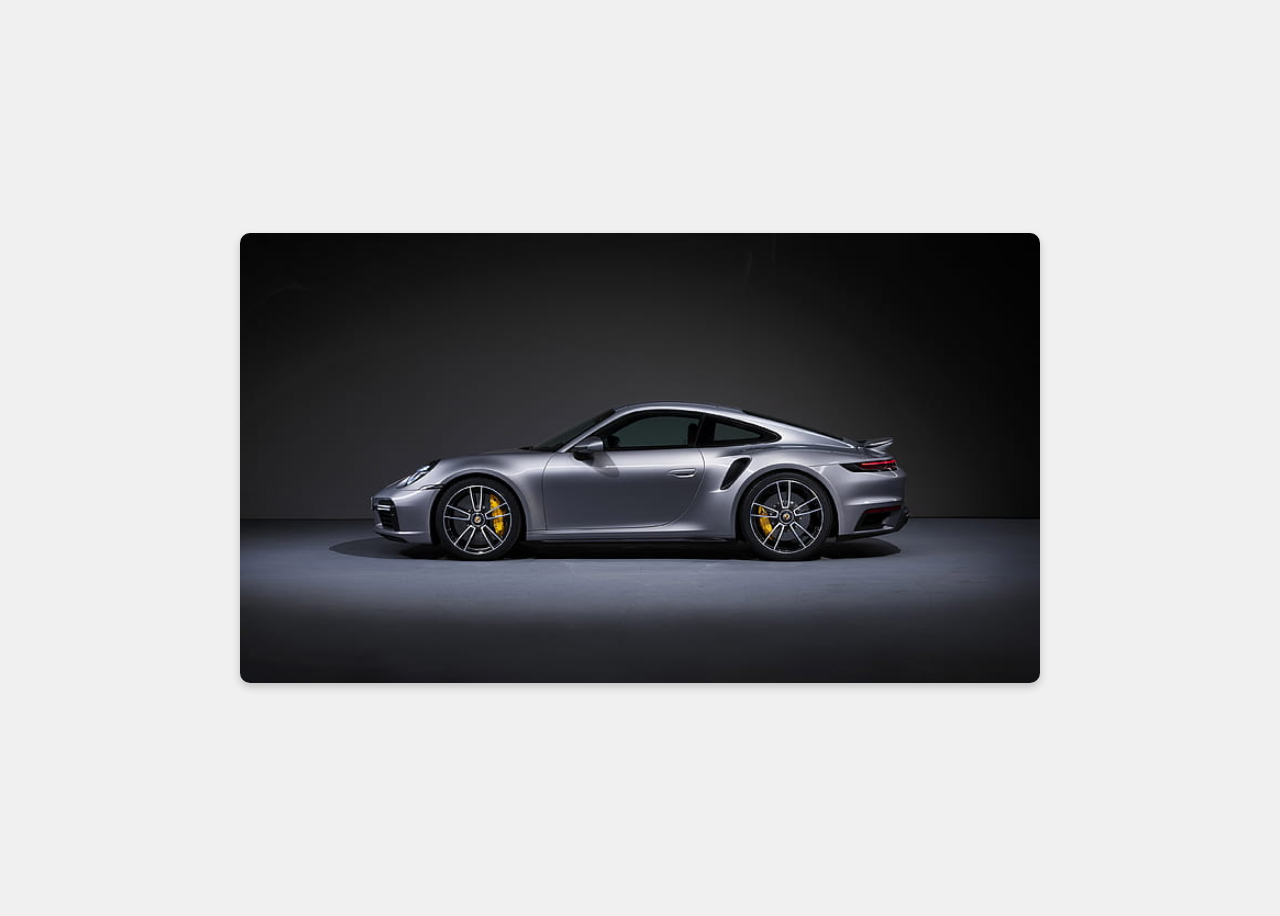
<file: Card_hover_effect/index.html>
<!DOCTYPE html>
<html lang="en">
  <head>
    <meta charset="UTF-8" />
    <meta name="viewport" content="width=device-width, initial-scale=1.0" />
    <title>Card Hover Effect</title>
    <link rel="stylesheet" href="./style.css" />
  </head>
  <body>
    <div class="card">
      <img src="./img.jpg" alt="Card Image" class="card-img" />
      <div class="card-details">
        <h2>Card Title</h2>
        <p>
          The Porsche 911 is an iconic sports car produced by the German
          automobile manufacturer Porsche. Known for its distinctive design,
          high performance, and engineering excellence, the 911 has been a
          staple in the sports car market since its introduction in 1964. Here
          are some key features and aspects of the Porsche 911:
        </p>
      </div>
    </div>
  </body>
</html>
</file>
<file: Card_hover_effect/style.css>
body {
  display: flex;
  justify-content: center;
  align-items: center;
  height: 100vh;
  background-color: #f0f0f0;
}

.card {
  position: relative;
  overflow: hidden;
  height: 50%;
  border-radius: 10px;
  box-shadow: 0 4px 8px rgba(0, 0, 0, 0.2);
  transition: transform 0.3s ease;
}

.card:hover {
  transform: scale(1.05);
  cursor: pointer;
}

.card-img {
  width: 100%;
  height: 100%;
  object-fit: contain;
}

.card-details {
  position: absolute;
  top: 0;
  left: 0;
  bottom: 0;
  right: 0;
  height: 90%;
  width: 90%;
  background-color: rgba(0, 0, 0, 0.7);
  color: white;
  display: flex;
  flex-direction: column;
  justify-content: center;
  justify-self: center;
  align-items: center;
  align-self: center;
  opacity: 0;
  transition: opacity 0.3s ease;
  text-align: center;
  border: 3px solid #f0f0f0;
  border-radius: 15px;
  padding: 0px 20px;
}

.card:hover .card-details {
  opacity: 1;
}

.card-details h2 {
  margin: 0;
  font-size: 24px;
}

.card-details p {
  margin-top: 10px;
  font-size: 16px;
  text-align: justify;
  line-height: 1.5;
}
</file>
